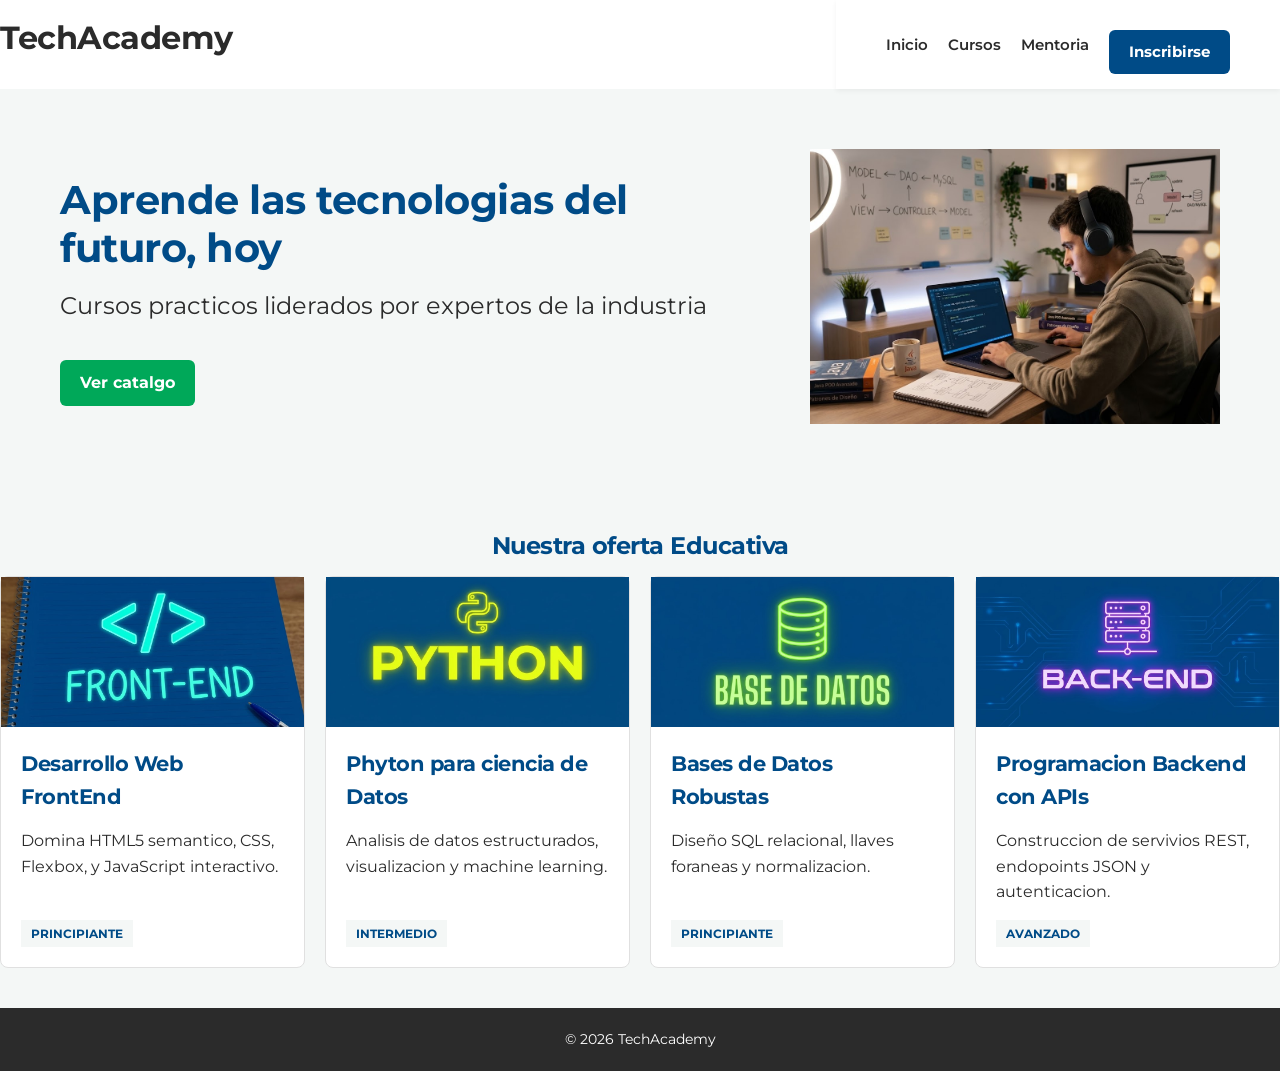
<file: index.html>
<!DOCTYPE html>
<html lang="es">
<head>
    <meta charset="UTF-8">
    <meta name="viewport" content="width=device-width, initial-scale=1.0">
    <link rel="stylesheet" href="CSS/miEstilo.css">
    <title>TechAcademy</title>
    <!--TIPOGRAFIA EN LINEA-->
    <link rel="preconnect" href="https://fonts.googleapis.com">
<link rel="preconnect" href="https://fonts.gstatic.com" crossorigin>
<link href="https://fonts.googleapis.com/css2?family=Montserrat:ital,wght@0,100..900;1,100..900&display=swap" rel="stylesheet">
</head>
<body>
    <!--encabezado-->
    <header>
        <div id="logo">
            <h1>TechAcademy</h1>
        </div>
        <nav class="navPrincipal">
            <ul>
                <li><a href="index.html">Inicio</a></li>
                <li><a href="cursos.html">Cursos</a></li>
                <li><a href="mentoria.html">Mentoria</a></li>
                <li><a href="inscripcion.html" id="btn_destacado">Inscribirse</a></li>
            </ul>

        </nav>
        
    </header>
    <!--contenido principal-->
    <main class="contenedorPrincipal">
        <section class="tec">
            <section class="tec_contenido">
            <h2>Aprende las tecnologias del futuro, hoy</h2>
            <p>Cursos practicos liderados por expertos de la industria</p>
            <a href="#catalogo"id="btn_accion" >Ver catalgo</a>
        </section>
        <section class="imagen">
            <img src="IMAGES/img1 Copy.jpg" alt="Estudiante programando">
        </section>
        </section>
        <section id="catalogo">
            <h2>Nuestra oferta Educativa</h2>
            <div class="grid_cursos">
                <article class="tarjeta_curso">
                    <img src="IMAGES/img2.jpg" alt="FrontEnd">
                    <div class="info_curso">
                    <h3>Desarrollo Web FrontEnd</h3>
                    <p>Domina HTML5 semantico, CSS, Flexbox, y JavaScript interactivo. </p>
                    <span class="nivel">Principiante</span>
                    </div>

                </article>
                <article class="tarjeta_curso">
                    <img src="IMAGES/img3.jpg" alt="Phyton">
                    <div class="info_curso">
                    <h3>Phyton para ciencia de Datos</h3>
                    <p>Analisis de datos estructurados, visualizacion y machine learning. </p>
                    <span class="nivel">Intermedio</span>
                    </div>

                </article>
                <article class="tarjeta_curso">
                    <img src="IMAGES/img4.jpg" alt="Base de datos">
                    <div class="info_curso">
                    <h3>Bases de Datos Robustas</h3>
                    <p>Diseño SQL relacional, llaves foraneas y normalizacion. </p>
                    <span class="nivel">Principiante</span>
                    </div>

                </article>
                <article class="tarjeta_curso">
                    <img src="IMAGES/img5.jpg" alt="BackEnd con APIs">
                    <div class="info_curso">
                    <h3>Programacion Backend con APIs</h3>
                    <p>Construccion de servivios REST, endopoints JSON y autenticacion. </p>
                    <span class="nivel">Avanzado</span>
                    </div>

                </article>
            </div>
        </section>
    </main>
    <footer>
        <p>&copy 2026 TechAcademy</p>
    </footer>
</body>
</html>
</file>
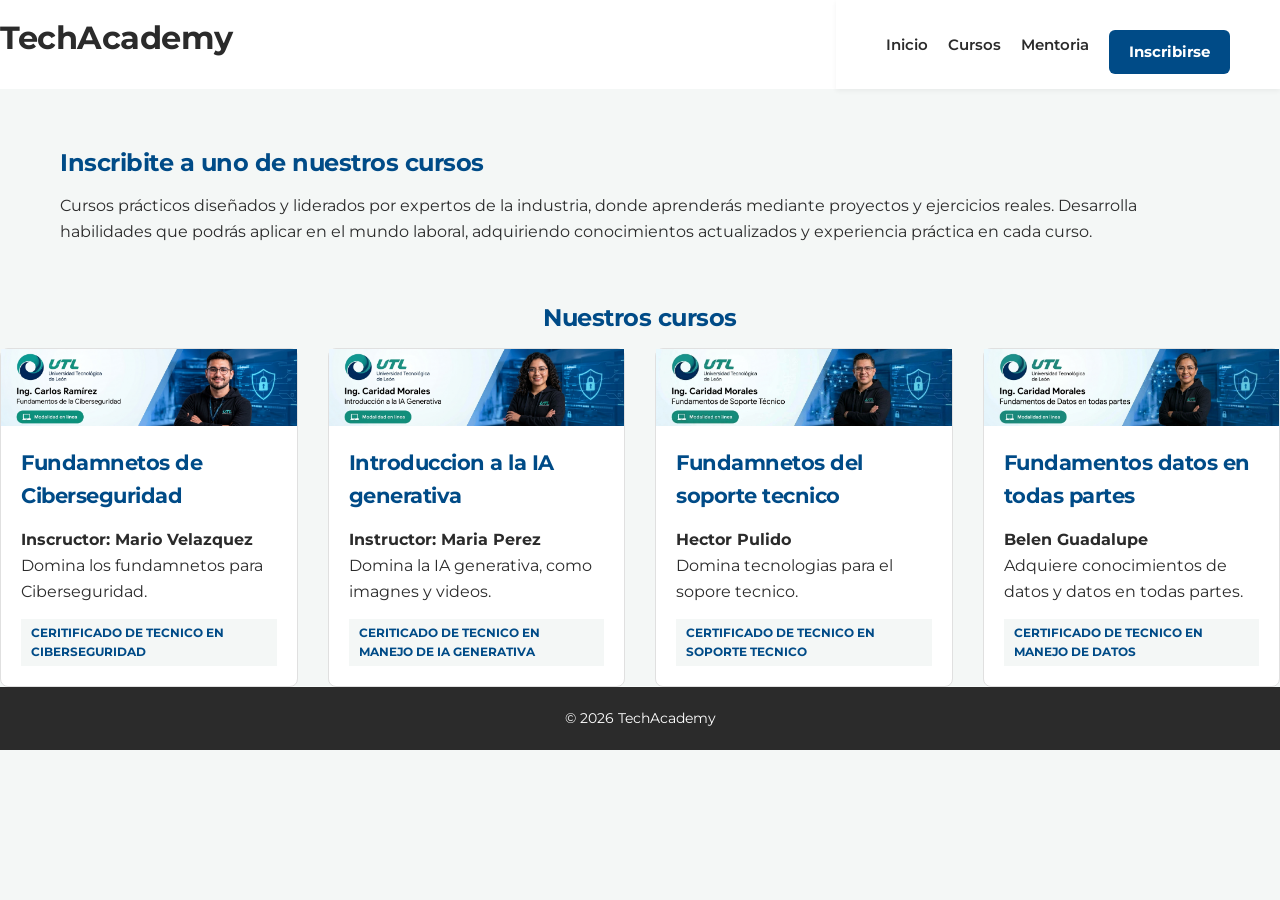
<file: cursos.html>
<!DOCTYPE html>
<html lang="es">
<head>
    <meta charset="UTF-8">
    <meta name="viewport" content="width=device-width, initial-scale=1.0">
    <title>Document</title>
    <link rel="stylesheet" href="CSS/miEstilo.css">
    <link rel="preconnect" href="https://fonts.gstatic.com" crossorigin>
<link href="https://fonts.googleapis.com/css2?family=Montserrat:ital,wght@0,100..900;1,100..900&display=swap" rel="stylesheet">
</head>
<body>
    <!--encabezado-->
    <header>
        <div id="logo">
            <h1>TechAcademy</h1>
        </div>
        <nav class="navPrincipal">
            <ul>
                <li><a href="index.html">Inicio</a></li>
                <li><a href="cursos.html">Cursos</a></li>
                <li><a href="mentoria.html">Mentoria</a></li>
                <li><a href="inscripcion.html" id="btn_destacado">Inscribirse</a></li>
            </ul>

        </nav>
        
    </header>
    <!--contenido principal-->
    <main class="contenedorPrincipal">
        <section class="tec">
            <section calss="tec_contenido">
            <h2>Inscribite a uno de nuestros cursos </h2>
            <p>Cursos prácticos diseñados y liderados por expertos de la industria, donde aprenderás mediante proyectos y ejercicios reales. Desarrolla habilidades que podrás aplicar en el mundo laboral, adquiriendo conocimientos actualizados y experiencia práctica en cada curso.</p>
        </section>
        </section>
        <section id="cursos">
            <h2>Nuestros cursos</h2>
            <div class="grid_cursos2">
                <article class="tarjeta_curso2">
                    <img src="IMAGES/img6.jpg" alt="FrontEnd">
                    <div class="info_curso2">
                    <h3>Fundamnetos de Ciberseguridad</h3>
                    <h4>Inscructor: Mario Velazquez</h4>
                    <p>Domina los fundamnetos para Ciberseguridad. </p>
                    <span class="nivel2">Ceritificado de Tecnico en ciberseguridad</span>
                    </div>
                    </article>

                <article class="tarjeta_curso2">
                    <img src="IMAGES/img7.jpg" alt="FrontEnd">
                    <div class="info_curso2">
                    <h3>Introduccion a la IA generativa</h3>
                    <h4>Instructor: Maria Perez</h4>
                    <p>Domina la IA generativa, como imagnes y videos. </p>
                    <span class="nivel2">Ceriticado de Tecnico en manejo de IA generativa</span>
                    </div>
                    </article>

                <article class="tarjeta_curso2">
                    <img src="IMAGES/img9.jpg" alt="FrontEnd">
                    <div class="info_curso2">
                    <h3>Fundamnetos del soporte tecnico</h3>
                    <h4>Hector Pulido</h4>
                    <p>Domina tecnologias para el sopore tecnico. </p>
                    <span class="nivel2">Certificado de Tecnico en soporte tecnico</span>
                    </div>
                    </article>

                <article class="tarjeta_curso2">
                    <img src="IMAGES/img10.jpg" alt="FrontEnd">
                    <div class="info_curso2">
                    <h3>Fundamentos datos en todas partes</h3>
                    <h4>Belen Guadalupe</h4>
                    <p>Adquiere conocimientos de datos y datos en todas partes. </p>
                    <span class="nivel2">Certificado de Tecnico en manejo de datos</span>
                    </div>
                    </article>
                    </div>
        </section>
        </main>
        <footer>
        <p>&copy 2026 TechAcademy</p>
    </footer>
</body>
</html>
</file>
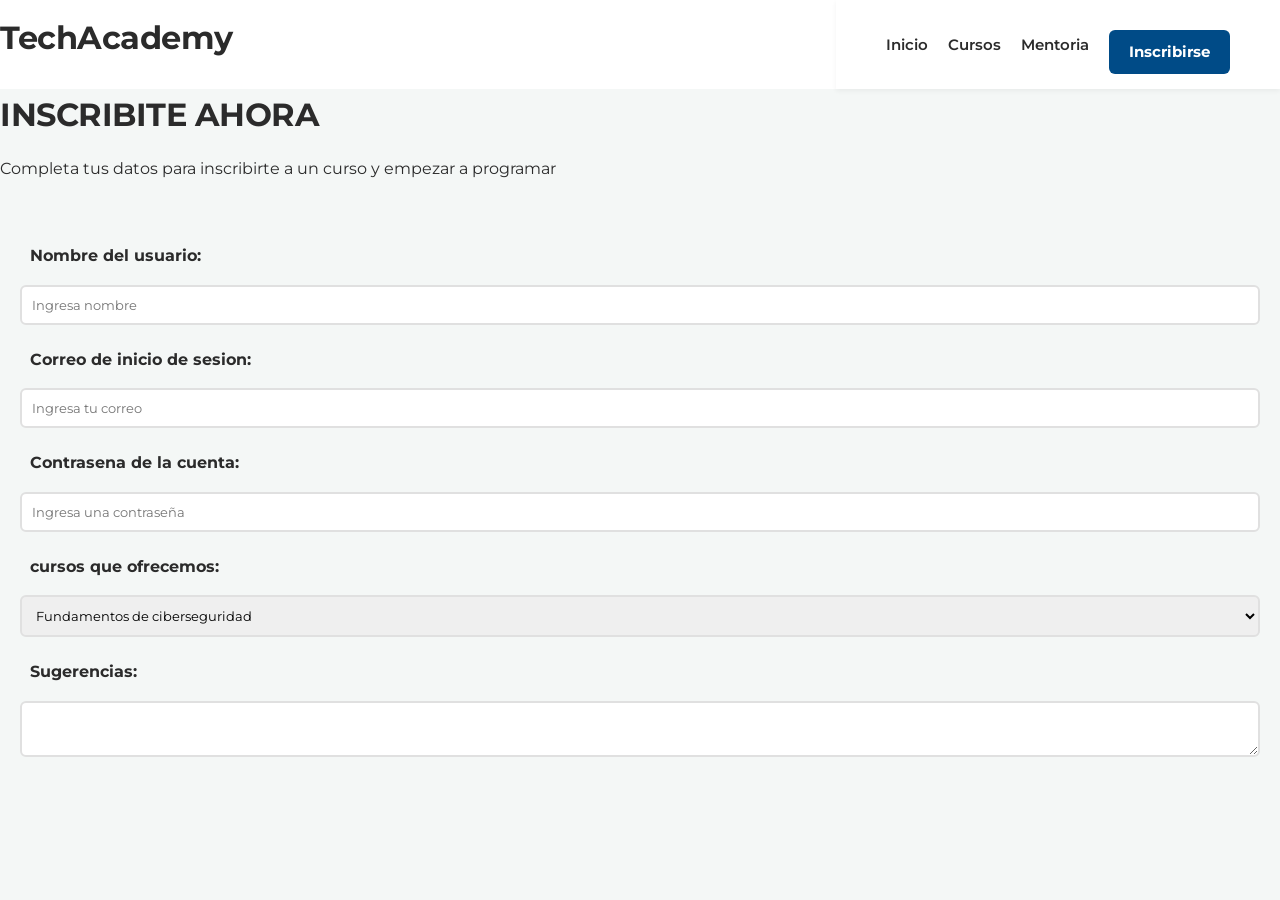
<file: inscripcion.html>
<!DOCTYPE html>
<html lang="es">
<head>
    <meta charset="UTF-8">
    <meta name="viewport" content="width=device-width, initial-scale=1.0">
    <title>Document</title>
    <link rel="stylesheet" href="CSS/miEstilo.css">
    <link rel="preconnect" href="https://fonts.gstatic.com" crossorigin>
<link href="https://fonts.googleapis.com/css2?family=Montserrat:ital,wght@0,100..900;1,100..900&display=swap" rel="stylesheet">
</head>
<body>
    <!--encabezado-->
    <header>
        <div id="logo">
            <h1>TechAcademy</h1>
        </div>
        <nav class="navPrincipal">
            <ul>
                <li><a href="index.html">Inicio</a></li>
                <li><a href="cursos.html">Cursos</a></li>
                <li><a href="mentoria.html">Mentoria</a></li>
                <li><a href="inscripcion.html" id="btn_destacado">Inscribirse</a></li>
            </ul>

        </nav>
        
    </header>
        <h1>INSCRIBITE AHORA</h1>
        <p>Completa tus datos para inscribirte a un curso y empezar a programar</p>

        <!-- FORM -->
         <form action="#" method=""> <!-- get post -->
            <label for="nombre">Nombre del usuario: </label>
            <input type="text" placeholder="Ingresa nombre" name="nombre">

            <label for="correo">Correo de inicio de sesion: </label>
            <input type="email" placeholder="Ingresa tu correo" name="correo">

            <label for="contraseña">Contrasena de la cuenta: </label>
            <input type="password" placeholder="Ingresa una contraseña" name="contrasena">


            <label for="Cursos">cursos que ofrecemos: </label>
            <select name="Cursos disponibles" id="curso-disponible">
                <option value="Fundamnetos de ciberseguridad">Fundamentos de ciberseguridad</option>
                <option value="Introduccion a la IA generativa">IA generativa</option>
                <option value="Fundamnetos de soporte tecnico">Soporte tecnico</option>
                <option value="Fundamentos datos en todas partes">datos en todas partes</option>
            </select>

            <label for="mensaje">Sugerencias: </label>
            <textarea name="mensaje" id="mensaje"></textarea>
         </form>
    </header>

</body>
</html>
</file>
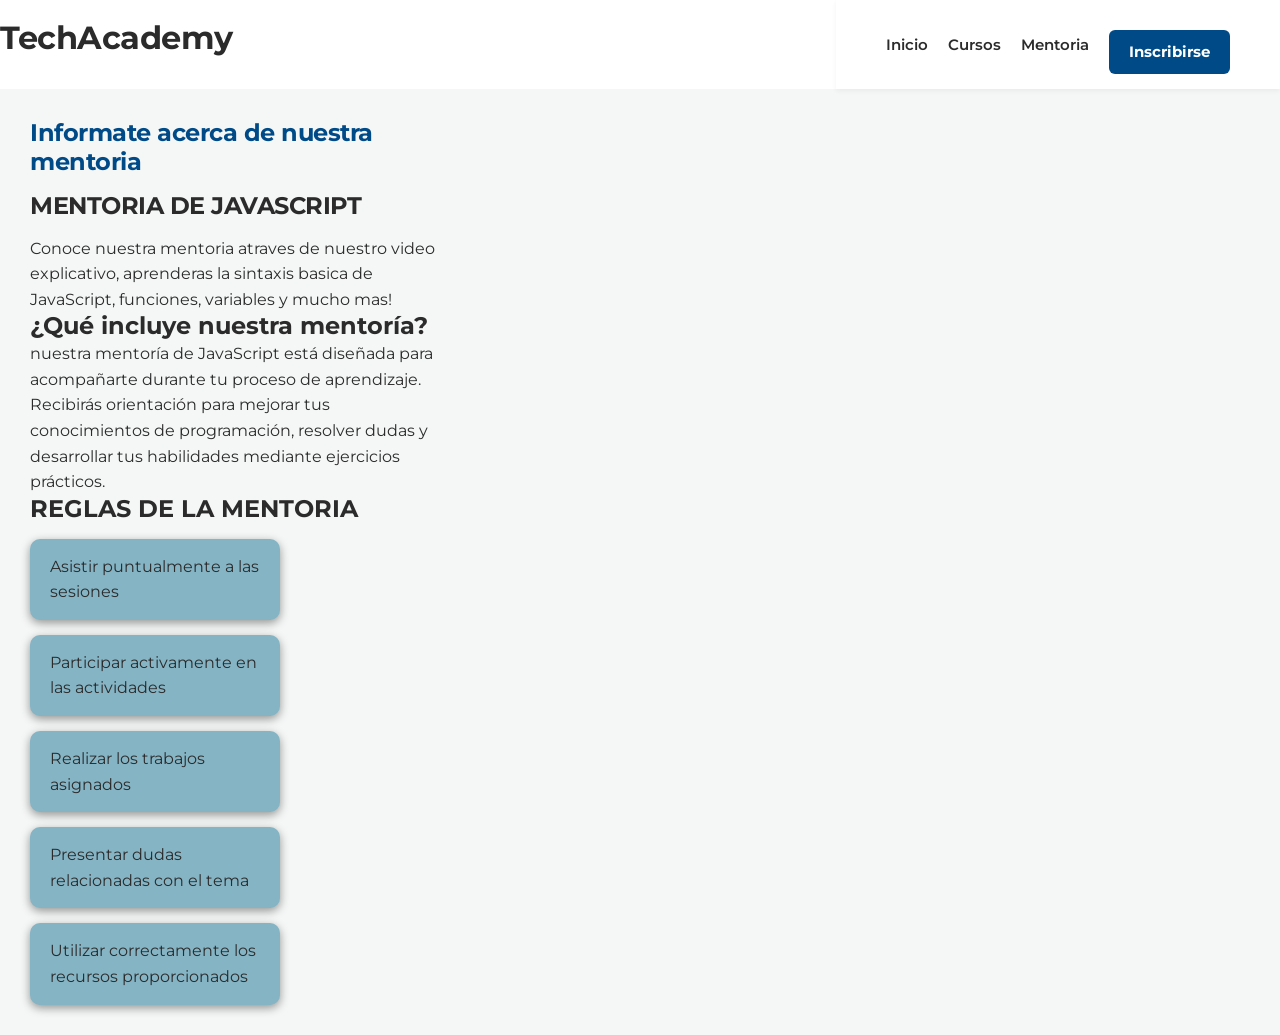
<file: mentoria.html>
<!DOCTYPE html>
<html lang="es">
<head>
    <meta charset="UTF-8">
    <meta name="viewport" content="width=device-width, initial-scale=1.0">
    <title>Document</title>
    <link rel="stylesheet" href="CSS/miEstilo.css">
    <link rel="preconnect" href="https://fonts.gstatic.com" crossorigin>
<link href="https://fonts.googleapis.com/css2?family=Montserrat:ital,wght@0,100..900;1,100..900&display=swap" rel="stylesheet">
</head>
<body>
    <!--encabezado-->
    <header>
        <div id="logo">
            <h1>TechAcademy</h1>
        </div>
        <nav class="navPrincipal">
            <ul>
                <li><a href="index.html">Inicio</a></li>
                <li><a href="cursos.html">Cursos</a></li>
                <li><a href="mentoria.html">Mentoria</a></li>
                <li><a href="inscripcion.html" id="btn_destacado">Inscribirse</a></li>
            </ul>

        </nav>
        
    </header>
    <!--contenido principal-->
    <main class="contenedorPrincipalM">
        <section class="tecM">
            <section class="teccontenidoM">
            <h2>Informate acerca de nuestra mentoria</h2>
            <h3>MENTORIA DE JAVASCRIPT</h3>
            <p>Conoce nuestra mentoria atraves de nuestro video explicativo, aprenderas la sintaxis basica de JavaScript, funciones, variables y mucho mas!</p>
            <h4>¿Qué incluye nuestra mentoría?</h4>
            <p>nuestra mentoría de JavaScript está diseñada para acompañarte
               durante tu proceso de aprendizaje. Recibirás orientación para
               mejorar tus conocimientos de programación, resolver dudas y
               desarrollar tus habilidades mediante ejercicios prácticos.
            </p>
            <h4>REGLAS DE LA MENTORIA</h4>
            <div class="reglas">
            <div class="regla">
               <p>Asistir puntualmente a las sesiones</p>
            </div>
            <div class="regla">
               <p>Participar activamente en las actividades</p>
            </div>
            <div class="regla">
               <p>Realizar los trabajos asignados</p>
            </div>
            <div class="regla">
               <p>Presentar dudas relacionadas con el tema</p>
            </div>
            <div class="regla">
               <p>Utilizar correctamente los recursos proporcionados</p>
            </div>
            </div>
        </section>
        </section>
        <div class="Video">
            <iframe 
            src="https://www.youtube.com/embed/QoC4RxNIs5M"
             title="Sintaxis de JavaScript"
             allowfullscrean>
            </iframe>
        

        </div>
</file>
<file: CSS/miEstilo.css>
/*recurso con fuente descarga*/
@font-face{
    font-family: 'OpenDescargada';
    src: url('../FONTS/OpenSans-Regular.ttf') format('woff2');

}

/*VARIABLES css*/
:root{
    --color_principal:#004b87;
    --color_secundario:#00a859;
    --color_obscuro:#2b2b2b;
    --color_claro:#fff;
    --color_fondo:#f4f7f6;
    --color_borde:#e0e0e0;

    --fuente_titulos:'Montserrat';
    --fuente_cuerpo:'OpenDescargada';

}
*{
    box-sizing: border-box;
    margin: 0;
    padding: 0;
}
body{
    background-color: var(--color_fondo);
    color: var(--color_obscuro);
    line-height: 1.6;
    font-family:'Montserrat';
}
ul{
    list-style: none;
}
a{
    text-decoration: none;
    font-family: var(--fuente_titulos);
}
header{
    display:flex;
    background-color: var(--color_claro);
    justify-content: space-between;
    align-items: center;
}
nav{
    display:flex;
    gap: 20px;
    align-items: center;
    box-shadow: 0 2px 5px rgba(0, 0, 0, 0.05);
    top: 0;
    position: sticky;
    z-index: 1000;
    padding: 15px 50px;
}
nav ul{
    display: flex;
    gap: 20px;
    align-items: center;
}
nav a{
    font-size: 0.95rem;
    font-weight:600;
    color: inherit; /*color default padre*/
}
nav a:hover{
    /*aqui regresar*/
    color: var(--color_principal);

}
.logo h1{
    color:var(--color_principal);
    font-size: 1.6rem;
    font-weight:800;
    margin-bottom: 0;
   
}
h1,h2,h3{
    font-family: var(--fuente_titulos);
    font-weight:700 ;
    letter-spacing: -0.5px;
    margin-bottom: 15px;
}
#btn_destacado{
    padding: 10px 20px;
    border-radius: 6px;
    font-weight: 700;
    background-color: var(--color_principal);
    color:var(--color_claro) ;
}
#btn_destacado, #btn_accion{
    padding: 10px 20px;
    border-radius: 6px;
    font-weight: 700;
    display: inline-block;
    margin-top: 15px;
  
}
#btn_destacado{
    background-color: var(--color_principal);
    color: var(--color_claro);
}
#btn_accion{
    background-color: var(--color_secundario);
    color: var(--color_claro);
}
#btn_accion:hover{
    background-color: var(--color_principal);
    color: var(--color_claro);
}
#btn_destacado:hover{
    background-color: var(--color_secundario);
}
.contenedor_Principal{
    max-width: 1200px;
    margin:0 auto;
    padding: 20px;
}
/*contenido principal*/

.tec{
    display: flex;
    align-items: center;
    gap: 40px;
    padding: 60px ;
    flex-wrap: wrap;
}
.tec_contenido, .imagen{
    flex: 1 1 300px;
}
.tec_contenido h2{
    font-size: 2.5rem;
    color: var(--color_principal);
    line-height: 1.2 ;

}
.tec_contenido p{
    font-size: 1.5rem;
    margin-bottom: 20px;

}
.imagen{
    flex: 1;
}
.imagen img{
    width: 100%;
}
/*GRID DE CURSOS*/
#catalogo{
    padding: 40px 0;
}
#catalogo h2{
    text-align: center;
    color: var(--color_principal);
}
.grid_cursos{
    display: flex;
    flex-wrap: wrap;
    gap: 20px;
    justify-content: center;
}
.tarjeta_curso{
    background-color: var(--color_claro);
    border:1px solid var(--color_borde) ;
    border-radius: 8px;
    flex: 1 1 280px; /* grow -> shirnk -> basis*/
    max-width: 350px;
    display: flex;
    flex-direction: column;
    /*aqui efecto*/
    transition: transform 0.5s ease, box-shadow 0.5s ease;

}
.tarjeta_curso:hover{
    transform: translateY(-5px);
    box-shadow: 0 6px 18px rgba(0, 0, 0, 0.08);
}
.tarjeta_curso img{
    width: 100%;
    height: 150px;
    object-fit: cover;
}
.info_curso{
    padding: 20px;
    flex-grow: 1;
    display: flex;
    flex-direction: column;
}
.info_curso h3{
    font-size: 1.3rem;
    color: var(--color_principal);
}
.info_curso p{
    margin-bottom: 15px;
    flex-grow: 1;
    color: var(--color_obscuro);
}
.nivel{
    background-color: var(--color_fondo);
    color: var(--color_principal);
    font-family: var(--fuente_titulos);
    padding: 4px 10px;
    font-size: 0.75rem;
    font-weight: 700;
    text-transform: uppercase;
    align-self: flex-start;

}

/*footer*/
footer{
    background-color: var(--color_obscuro);
    color: var(--color_claro);
    text-align: center;
    padding: 20px;
    font-size: 0.9rem;
}

/*Cursos */
#cursos h2{
    text-align: center;
    color: var(--color_principal);
}
.grid_cursos2{
    display: flex;
    flex-wrap: wrap;
    justify-content: center;
    gap: 30px;
}
.tarjeta_curso2{
    background-color: var(--color_claro);
    border:1px solid var(--color_borde) ;
    border-radius: 8px;
    flex: 1 1 280px; /* grow -> shirnk -> basis*/
    max-width: 350px;
    display: flex;
    flex-direction: column;
    /*aqui efecto*/
    transition: transform 0.5s ease, box-shadow 0.5s ease;

}
.tarjeta_curso2:hover{
    transform: translateY(-5px);
    box-shadow: 0 6px 18px rgba(0, 0, 0, 0.08);
}
.tarjeta_curso2 img{
    width: 100%;
    height: 200pxpx;
    object-fit: cover;
    display: block;
}
.info_curso2{
    padding: 20px;
    flex-grow: 1;
    display: flex;
    flex-direction: column;
}
.info_curso2 h3{
    font-size: 1.3rem;
    color: var(--color_principal);
}
.info_curso2 p{
    margin-bottom: 15px;
    flex-grow: 1;
    color: var(--color_obscuro);
}
.nivel2{
    background-color: var(--color_fondo);
    color: var(--color_principal);
    font-family: var(--fuente_titulos);
    padding: 4px 10px;
    font-size: 0.75rem;
    font-weight: 700;
    text-transform: uppercase;
    align-self: center;

}
/*VIDEO*/
.Video{
    display: flex;
    justify-content: center;
    position: relative;
    width: 100%;
    margin-top: 20px;
    margin-bottom: 50px;
}
.Video iframe{
    width: 800px;
    height: 450px;
    border: none;
    border-radius: 10px;
}
/*Mentoria*/
.reglas {
    display: flex;
    flex-wrap: wrap;
    gap: 15px;
    margin-top: 15px;
}

.regla {
    background-color: rgb(133, 180, 196);
    border-radius: 10px;
    padding: 15px 20px;
    width: 250px;
    box-shadow: 0 3px 10px rgba(0, 0, 0, 0.4);
}

.regla p {
    margin: 0;
}
.contenedorPrincipalM{
    display: flex;
    margin:0 auto;
    padding: 20px;
}
.tecM{
    display: flex;
    align-items: center;
    gap: 30px;
    padding: 10px ;
    flex-wrap: wrap;
}
.teccontenidoM  h1,h2{
    font-size: 1.5rem;
    color: var(--color_principal);
    line-height: 1.2 ;

}
.teccontenidoM  h3, .teccontenidoM h4{
    font-size: 1.5rem;
    color: var(--color_obscuro);
    line-height: 1.2 ;

}
.tec_contenidoM p{
    font-size: 1.5rem;
    margin-bottom: 20px;

}
/*INSCRIPCION*/
form {
    flex: content;
    margin: 30px auto;
    padding: 20px;
    margin-top: 20px;
}

label {
    padding: 10px;
    display: block;
    margin-top: 12px;
    font-weight: bold;
    color: var(--color_obscuro);
}
label h1{
    padding: 10px;
    max-width: 800px;

    color: var(--color_principal);
}

input, select, textarea {
    width: 100%;
    padding: 10px;
    margin-top: 6px;
    border: 2px solid var(--color_borde);
    border-radius: 6px;
    font-family: inherit;
}

input:focus, select:focus, textarea:focus {
    border-color: var(--color_borde);
    outline: none;
}
</file>
